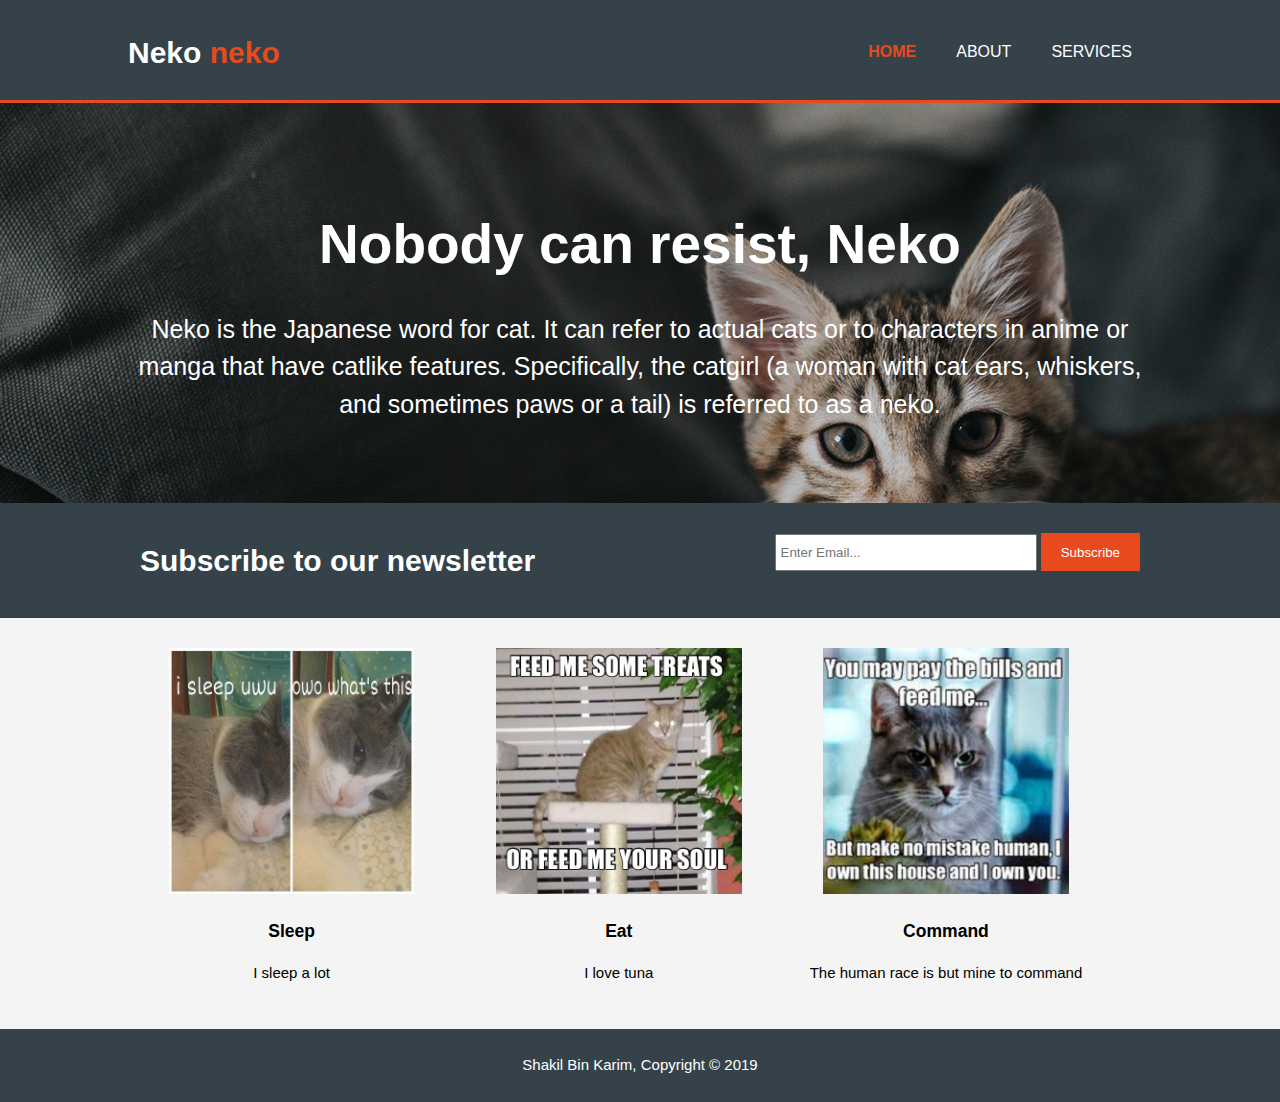
<file: index.html>
<!DOCTYPE html>
<html>
<head>
    <meta charset="utf-8" />
    <meta http-equiv="X-UA-Compatible" content="IE=edge">
    <meta name="viewport" content="width=device-width, initial-scale=1">
    <meta name="description" content="All man must serve Neko">
    <meta name="keywords" content="neko, nihon, cat, japan, web">
    <meta name="author" content="Shakil Bin Karim">
    <title>Neko | Home</title>
    <link rel="stylesheet" type="text/css" media="screen" href="./css/styles.css" />
</head>
<body>
    <header>
        <div class="container">
            <div id="branding">
                <h1>Neko <span class="highlight">neko</span></h1>
            </div>
            <nav>
                <ul>
                    <li class="current"><a href="index.html">Home</a></li>
                    <li><a href="about.html">About</a></li>
                    <li><a href="services.html">Services</a></li>
                </ul>
            </nav>
        </div>
    </header>

    <section id="showcase">
        <div class="container">
            <h1>Nobody can resist, Neko</h1>
            <p>Neko is the Japanese word for cat. It can refer to actual cats or to characters in anime or manga that have catlike features. Specifically, the catgirl (a woman with cat ears, whiskers, and sometimes paws or a tail) is referred to as a neko.</p>
        </div>
    </section>

    <section id="newsletter">
        <div class="container">
            <h1>Subscribe to our newsletter</h1>
            <form action="">
                <input type="email" placeholder="Enter Email...">
                <button type="submit" class="button_1">Subscribe</button>
            </form>
        </div>
    </section>

    <section id="boxes">
        <div class="container">
            <div class="box">
                <img src="./img/cat_sleep.jpg" alt="Sleep">
                <h3>Sleep</h3>
                <p>I sleep a lot</p>
            </div>
            <div class="box">
                <img src="./img/cat_eat.jpg" alt="Eat">
                <h3>Eat</h3>
                <p>I love tuna</p>
            </div>
            <div class="box">
                <img src="./img/cat_command.jpg" alt="Command">
                <h3>Command</h3>
                <p>The human race is but mine to command</p>
            </div>
        </div>
    </section>

    <footer>
        <div class="container">
            <p>Shakil Bin Karim, Copyright &copy; 2019</p>
        </div>
    </footer>

</body>
</html>
</file>
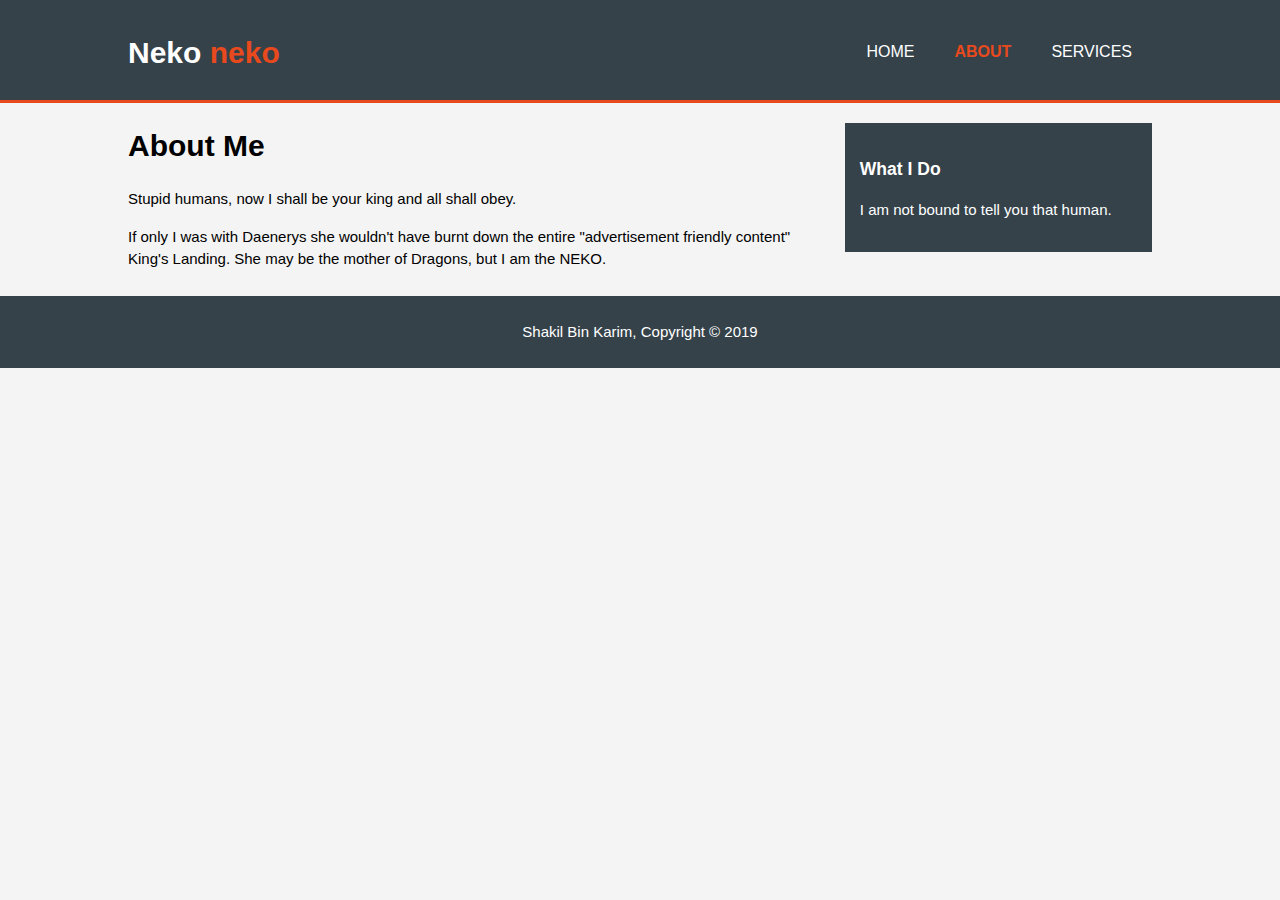
<file: about.html>
<!DOCTYPE html>
<html>

<head>
  <meta charset="utf-8">
  <meta name="viewport" content="width=device-width">
  <meta name="description" content="All man must serve Neko">
  <meta name="keywords" content="neko, nihon, cat, japan, web">
  <meta name="author" content="Shakil Bin Karim">
  <title>Neko | About</title>
  <link rel="stylesheet" type="text/css" media="screen" href="./css/styles.css" />
</head>

<body>
  <header>
    <div class="container">
      <div id="branding">
        <h1>Neko <span class="highlight">neko</span></h1>
      </div>
      <nav>
        <ul>
          <li><a href="index.html">Home</a></li>
          <li class="current"><a href="about.html">About</a></li>
          <li><a href="services.html">Services</a></li>
        </ul>
      </nav>
    </div>
  </header>

  <section id="main">
    <div class="container">
      <article id="main-col">
        <h1 class="page-title">About Me</h1>
        <p>
          Stupid humans, now I shall be your king and all shall obey.
        </p>
        <p>
          If only I was with Daenerys she wouldn't have burnt down the entire "advertisement friendly content" King's Landing.
          She may be the mother of Dragons, but I am the NEKO.
        </p>
      </article>

      <aside id="sidebar">
        <div class="dark">
          <h3>What I Do</h3>
          <p>
            I am not bound to tell you that human.
          </p>
        </div>
      </aside>
    </div>
  </section>

  <footer>
    <p>Shakil Bin Karim, Copyright &copy; 2019</p>
  </footer>
</body>

</html>
</file>
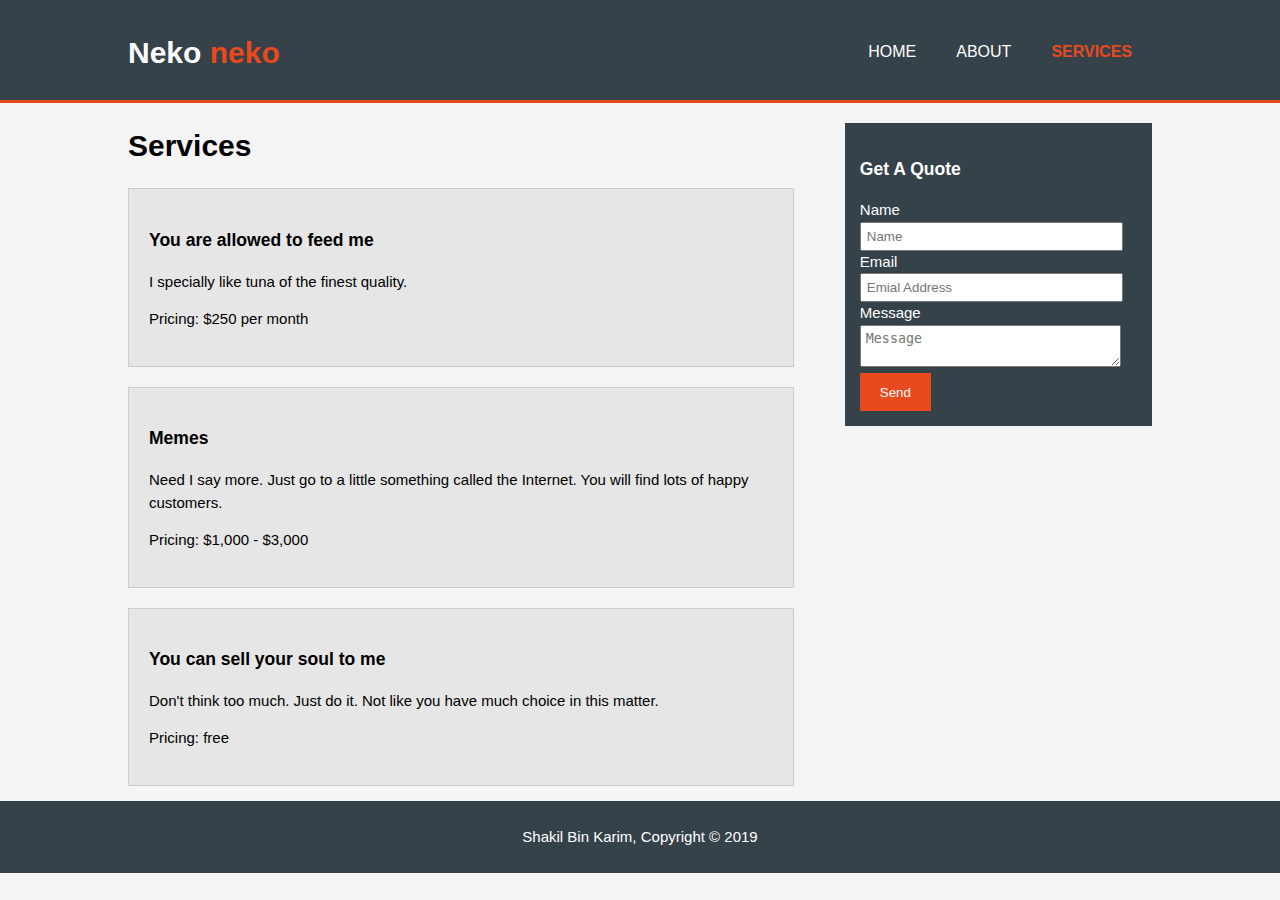
<file: services.html>
<!DOCTYPE html>
<html>

<head>
  <meta charset="utf-8">
  <meta name="viewport" content="width=device-width">
  <meta name="description" content="All man must serve Neko">
  <meta name="keywords" content="neko, nihon, cat, japan, web">
  <meta name="author" content="Shakil Bin Karim">
  <title>Neko | Services</title>
  <link rel="stylesheet" type="text/css" media="screen" href="./css/styles.css" />
</head>

<body>
  <header>
    <div class="container">
      <div id="branding">
        <h1>Neko <span class="highlight">neko</span></h1>
      </div>
      <nav>
        <ul>
          <li><a href="index.html">Home</a></li>
          <li><a href="about.html">About</a></li>
          <li class="current"><a href="services.html">Services</a></li>
        </ul>
      </nav>
    </div>
  </header>

  <section id="main">
    <div class="container">
      <article id="main-col">
        <h1 class="page-title">Services</h1>
        <ul id="services">
          <li>
            <h3>You are allowed to feed me</h3>
            <p>I specially like tuna of the finest quality.</p>
            <p>Pricing: $250 per month</p>
          </li>
          <li>
            <h3>Memes</h3>
            <p>Need I say more. Just go to a little something called the Internet. You will find lots of happy customers.</p>
            <p>Pricing: $1,000 - $3,000</p>
          </li>
          <li>
            <h3>You can sell your soul to me</h3>
            <p>Don't think too much. Just do it. Not like you have much choice in this matter.</p>
            <p>Pricing: free</p>
          </li>
        </ul>
      </article>

      <aside id="sidebar">
        <div class="dark">
          <h3>Get A Quote</h3>
          <form class="quote">
            <div>
              <label>Name</label><br>
              <input type="text" placeholder="Name">
            </div>
            <div>
              <label>Email</label><br>
              <input type="email" placeholder="Emial Address">
            </div>
            <div>
              <label>Message</label><br>
              <textarea placeholder="Message"></textarea>
            </div>
            <button class="button_1" type="submit">Send</button>
          </form>
        </div>
      </aside>
    </div>
  </section>

  <footer>
    <p>Shakil Bin Karim, Copyright &copy; 2019</p>
  </footer>
</body>

</html>
</file>
<file: css/styles.css>
/* Global */
.container{
    width: 80%;
    margin: auto;
    overflow: hidden;
}

ul {
    margin: 0;
    padding: 0;
}

.button_1{
    height: 38px;
    background: #e8491d;
    color: #ffffff;
    border: 0;
    padding: 0 20px 0 20px;
}

.dark{
    padding: 15px;
    background: #35424a;
    color: #ffffff;
    margin: 10px 0 10px 0;
}
/* Global */

body{
    font: 15px/1.5 Arial, Helvetica, sans-serif;
    padding: 0;
    margin: 0;
    background-color: #f4f4f4;
}

header{
    background: #35424a;
    color: #ffff;
    padding-top: 30px;
    min-height: 70px;
    border-bottom: #e8491d 3px solid;
}

header a {
    color: #ffff;
    text-decoration: none;
    text-transform: uppercase;
    font-size: 16px;
}



header li {
    float: left;
    display: inline;
    padding: 0 20px 0 20px;
}

header #branding{
    float: left;
}

header #branding h1{
    margin: 0;
}

header nav{
    float: right;
    margin-top: 10px;
}

header .highlight, header .current a {
    color: #e8491d;
    font-weight: bold;
}

header a:hover{
    color: #cccccc;
    font-weight: bold;
}

/* Showcase */
#showcase{
    min-height: 400px;
    background: url('../img/cat_bg.jpg') no-repeat 0 -300px;
    text-align: center;
    color: #ffffff
}
#showcase h1{
    margin-top: 100px;
    margin-bottom: 10px; 
    font-size: 55px;
}

#showcase p {
    font-size: 25px;
}

/* newsletter */
#newsletter{
    padding: 15px;
    color: #ffffff;
    background: #35424a;
}

#newsletter h1 {
    float: left;
}

#newsletter form {
    float: right;
    margin-top: 15px;
}

#newsletter input[type="email"]{
    padding: 4px;
    height: 25px;
    width: 250px;
}

/* Boxes */
#boxes{
    margin-top: 20px;
    margin-bottom: 20px;
}

#boxes .box{
    float: left;
    text-align: center;
    width: 30%;
    padding: 10px;
}

#boxes .box img{
    width: 80%;
}

/* Sidebar */
aside#sidebar{
    float: right;
    width:30%;
    margin-top: 10px;
}

aside#sidebar .quote input, aside#sidebar .quote textarea{
    width:90%;
    padding:5px;
}

/* article */
article#main-col{
    float: left;
    width: 65%;
}

/* Services */
ul#services li{
    list-style: none;
    padding:20px;
    margin: 20px 0 20px 0;
    border: #cccccc solid 1px;
    margin-bottom:5px;
    background:#e6e6e6;
}

/* footer */
footer{
    margin-top: 10px;
    padding: 10px 10px 10px 10px;
    color: #ffffff;
    background: #35424a;
    text-align: center;
}

/* Media queries */
@media(max-width: 768px){
    header #branding,
    header nav,
    header nav li,
    #newsletter h1,
    #newsletter form,
    #boxes .box,
    article#main-col,
    aside#sidebar{
      float:none;
      text-align:center;
      width:100%;
    }
  
    header{
      padding-bottom:20px;
    }
  
    #showcase h1{
      margin-top:40px;
    }
  
    #newsletter button, .quote button{
      display:block;
      width:100%;
    }
  
    #newsletter form input[type="email"], .quote input, .quote textarea{
      width:100%;
      margin-bottom:5px;
    }
  }
</file>
